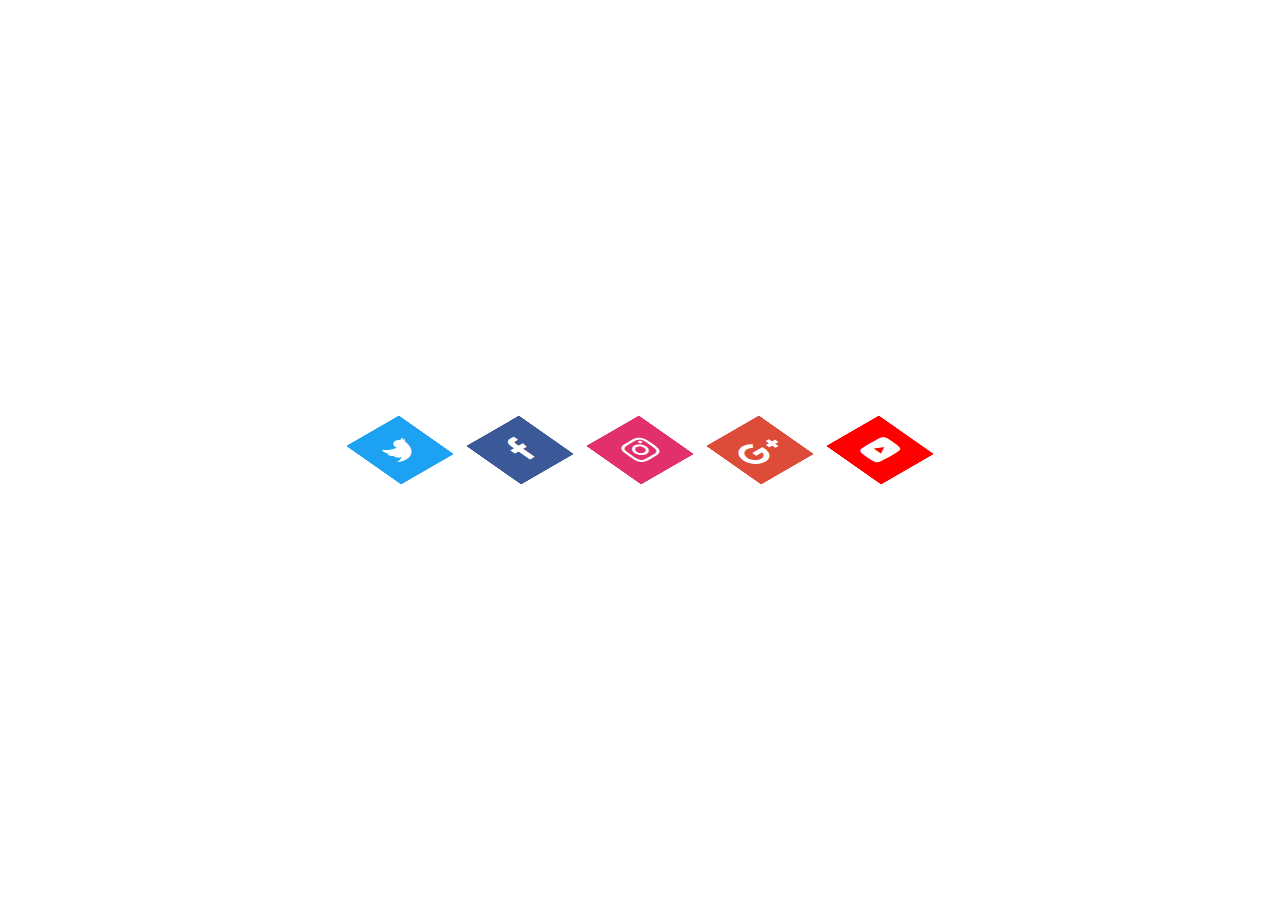
<file: Jim/templates/connect.html>
<!DOCTYPE html>
<html lang="en">
<head>
    <meta charset="UTF-8">
    <title>Social Media</title>
    <link rel="stylesheet" href="../static/connect.css">
    <link href="https://stackpath.bootstrapcdn.com/font-awesome/4.7.0/css/font-awesome.min.css" rel="stylesheet"
          integrity="sha384-wvfXpqpZZVQGK6TAh5PVlGOfQNHSoD2xbE+QkPxCAFlNEevoEH3Sl0sibVcOQVnN" crossorigin="anonymous">
</head>
<body>
<ul>
    <li>
        <a href="https://twitter.com">
            <span id="twitter"></span>
            <span id="twitter"></span>
            <span id="twitter"></span>
            <span id="twitter"></span>
            <span class="fa fa-twitter" id="twitter"></span>
        </a>
    </li>
</ul>
<ul>
    <li>
        <a href="https://facebook.com">
            <span id="facebook"></span>
            <span id="facebook"></span>
            <span id="facebook"></span>
            <span id="facebook"></span>
            <span class="fa fa-facebook-f" id="facebook"></span>
        </a>
    </li>
</ul>
<ul>
    <li>
        <a href="https://instagram.com">
            <span id="instagram"></span>
            <span id="instagram"></span>
            <span id="instagram"></span>
            <span id="instagram"></span>
            <span class="fa fa-instagram" id="instagram"></span>
        </a>
    </li>
</ul>
<ul>
    <li>
        <a href="https://plus.google.com">
            <span id="google-plus"></span>
            <span id="google-plus"></span>
            <span id="google-plus"></span>
            <span id="google-plus"></span>
            <span class="fa fa-google-plus" id="google-plus"></span>
        </a>
    </li>
</ul>
<ul>
    <li>
        <a href="htpps://youtube.com">
            <span id="youtube"></span>
            <span id="youtube"></span>
            <span id="youtube"></span>
            <span id="youtube"></span>
            <span class="fa fa-youtube-play" id="youtube"></span>
        </a>
    </li>
</ul>
</body>
</html>
</file>
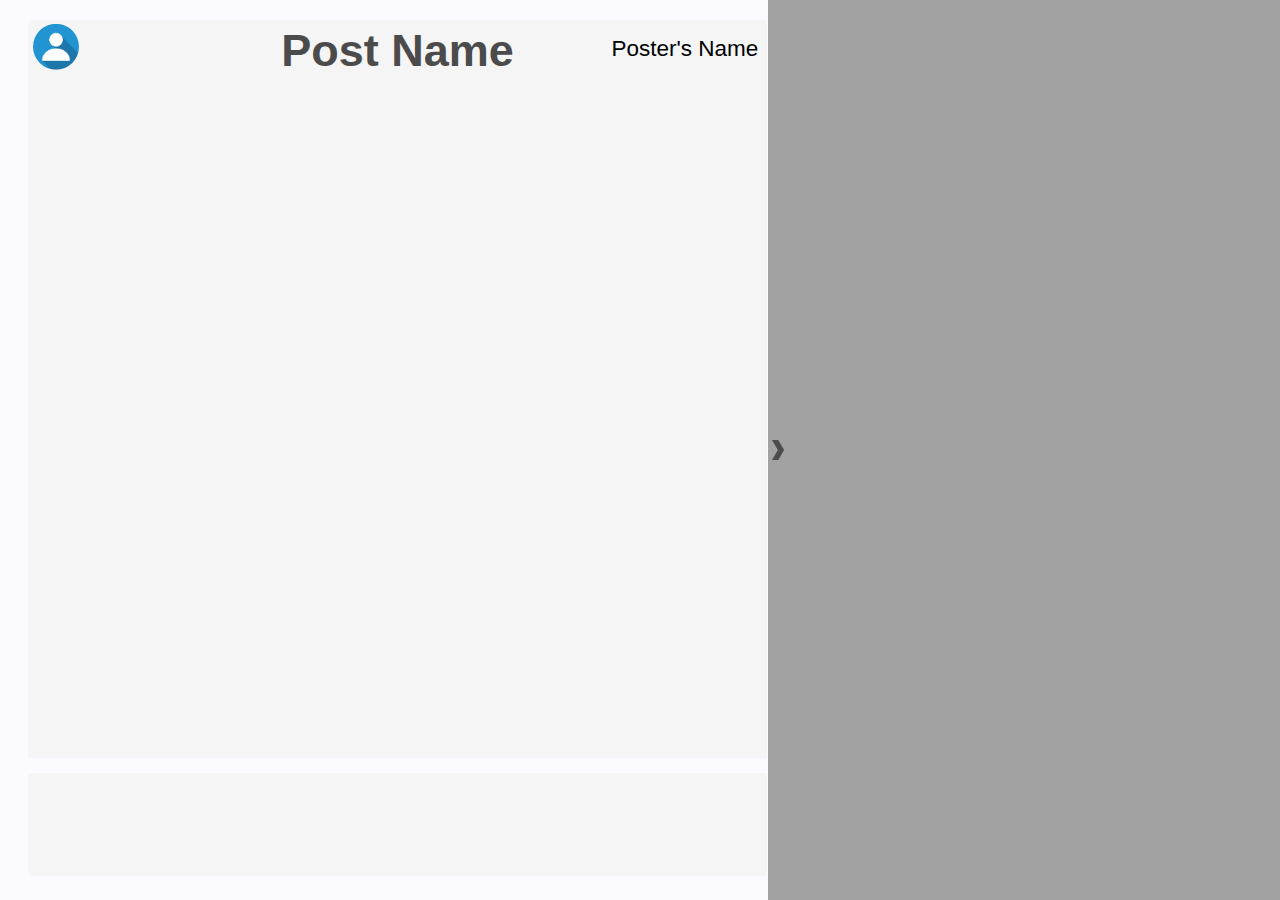
<file: Jim/templates/detail.html>
<!DOCTYPE html>
<html lang="en">
<head>
    <meta charset="UTF-8">
    <link rel="stylesheet" href="../static/detail.css">
    <link rel="stylesheet" href="../static/universals.css">
    <link rel="stylesheet" href="../static/post.css">
    <title>Detail</title>

</head>
<body>
     <div class="splitl main-bg">
     <!-- Left hand side of screen: post itself -->
         <div id="reuse"></div>
    </div>

    <div class="splitr sidebar-bg">
        <div style="visibility: hidden;" id="rhs">
        <!-- Right hand side of screen: user info -->
            <div>
                <!-- Number of followers and following -->
                <div class="followers" style="left: 25%;" id="flo">Followers 1234</div>
                <div class="followers" style="left: 75%;" id="fli">Following 1234</div>
            </div>

            <!-- Followed by dropdown -->
            <div class="box x">
                <div class="arrow top"></div>
                <p>Followed by:</p>
                <hr>
                <p>User Name</p>
                <hr>
                <p>User Name</p>
                <hr>
                <p>User Name</p>
            </div>

            <!-- Following dropdown -->
            <div class="box y">
                <div class="arrow top"></div>
                <p id="info">Following:</p>
                <hr>
                <p>User Name</p>
                <hr>
                <p>User Name</p>
                <hr>
                <p>User Name</p>
            </div>

            <div class="centered">
                <!-- Info about user -->
                <img src="../photos/profile_pics/default1.jpg" class="profile-pho" alt="Profile Photo">
                <h2>Poster's Name</h2>
                <p>Poster's Bio</p>
                <p>Poster's other posts</p>
            </div>
        </div>
        <a href="home.html"><img src="../photos/utility/r_chevron.png" class="chevron" alt=""></a>
        <!-- Open/close sidebar chevron -->


    </div>

    <script src="../js/jquery_PC.js"></script>
    <script>
        $ (document).ready(function () {
            $ ('#reuse').load('../templates/main-template.html');

            setTimeout(function(){
            document.getElementById('rhs').style.visibility = "visible";
            },1000);

            $("#flo").click(function(){
                if($('.x').is(':visible')){
                    $(".x").hide();
                }
                else {
                    $(".x").show();
                }
                if($('.y').is(':visible')){
                    $(".y").hide();
                }
            });

            $("#fli").click(function(){
                if($('.y').is(':visible')){
                    $(".y").hide();
                }
                else {
                    $(".y").show();
                }
                if($('.x').is(':visible')){
                    $(".x").hide();
                }
            });
        })
    </script>
</body>
</html>
</file>
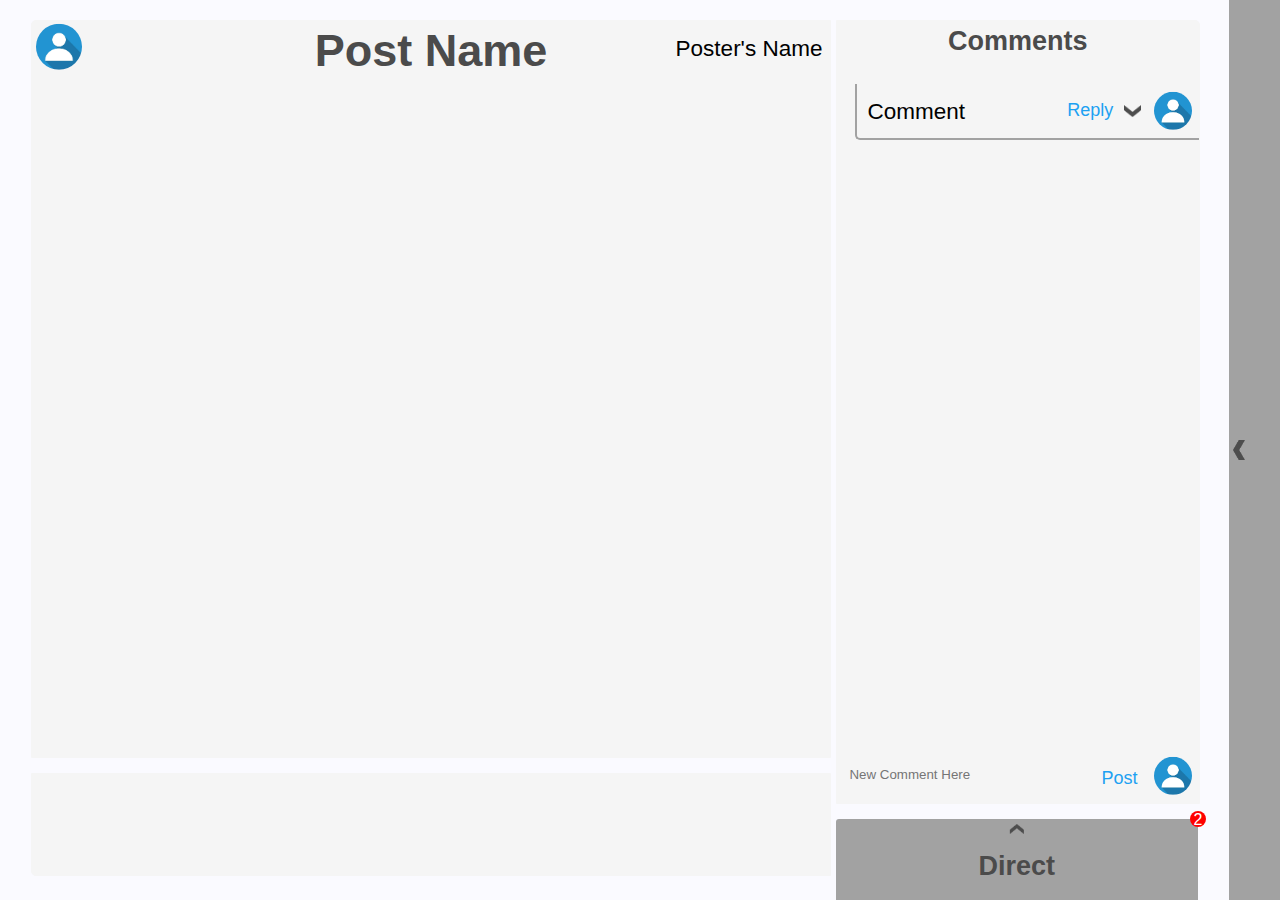
<file: Jim/templates/home.html>
<!DOCTYPE html>
<html lang="en">
<head>

    <meta charset="UTF-8">
    <link rel="stylesheet" type="text/css" href="../static/home.css">
    <link rel="stylesheet" type="text/css" href="../static/universals.css">
    <link rel="stylesheet" href="../static/post.css">
    <title>Home</title>

</head>
<body>
    <div class="splitl main-bg">
    <!-- Main area of screen  -->
        <div id="reuse"></div>
    </div>

    <div class="splitr sidebar-bg">
    <!-- Sidebar -->
        <a style="visibility: hidden;" id="me" href="me.html">
            <img src="../photos/profile_pics/default1.jpg" class="me-pho" alt="">
            <p class="me-txt">ME</p>
        </a>
        <a href="detail.html"><img src="../photos/utility/l_chevron.png" class="chevron" alt=""></a>
        <!-- Open/close sidebar chevron -->
    </div>

    <script src="../js/jquery_PC.js"></script>
    <script>
        $ (document).ready(function () {
            $ ('#reuse').load("../templates/main-template.html");

            setTimeout(function(){
                document.getElementById('me').style.visibility = "visible";
            },1000);
        })
    </script>
</body>
</html>
</file>
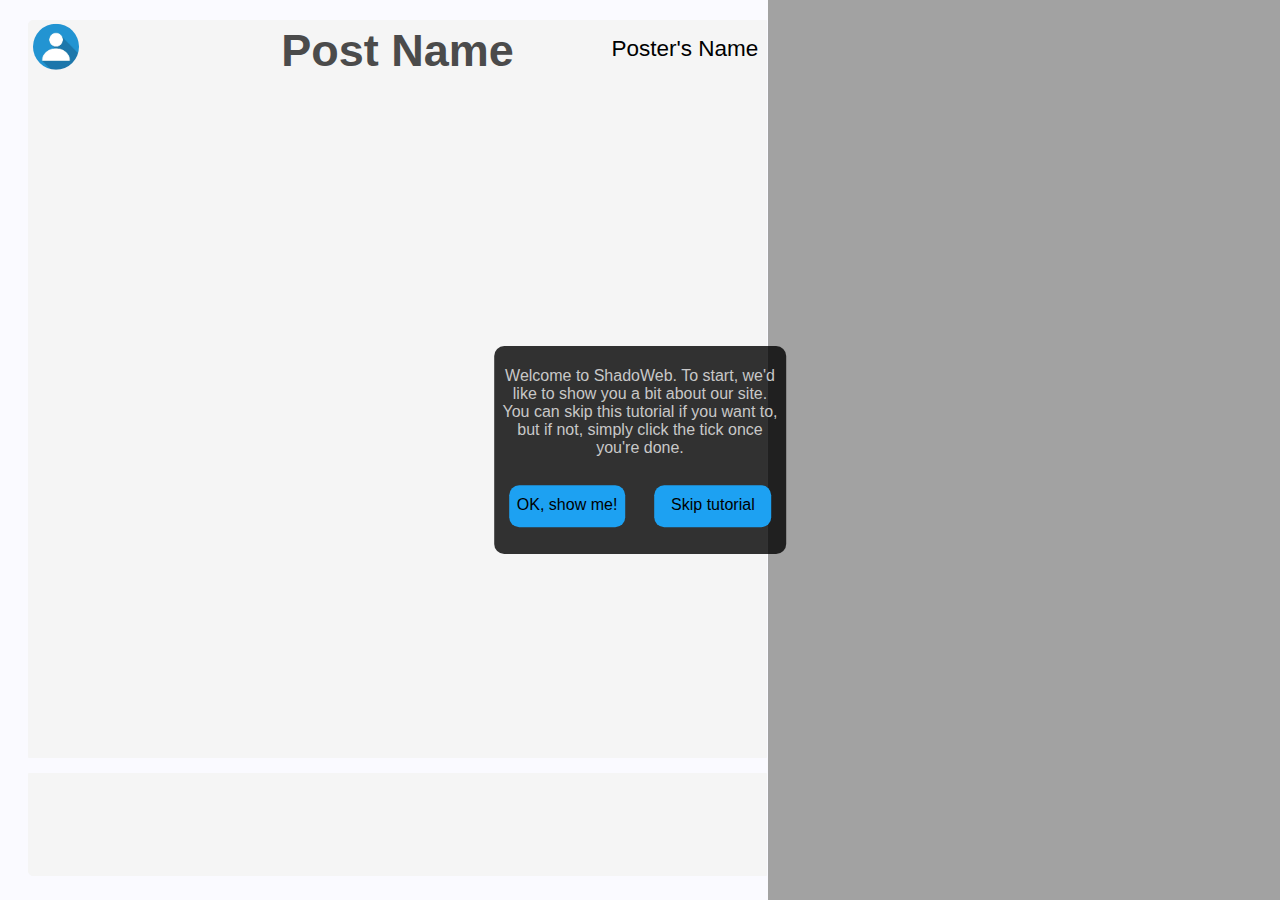
<file: Jim/templates/intro.html>
<!DOCTYPE html>
<html lang="en">
<head>
    <meta charset="UTF-8">
    <link rel="stylesheet" href="../static/detail.css">
    <link rel="stylesheet" href="../static/universals.css">
    <link rel="stylesheet" href="../static/post.css">
    <link rel="stylesheet" href="../static/intro.css">
    <link rel="stylesheet" href="../static/me.css">
    <title>Welcome</title>

</head>
<body>
<div class="splitl main-bg">
<!-- Left hand side of screen: post itself -->
    <div id="reuse"></div>
</div>

<div class="splitr sidebar-bg">
    <!-- Right hand side of screen: user info -->
    <div style="visibility: hidden;" id="rhs">
        <!-- Right hand side of screen: user info -->
        <img src="../photos/utility/back.png" class="back" alt="Back">
        <img src="../photos/utility/cog.png" class="cog" alt="Cog">
        <div>
            <!-- Number of followers and following -->
            <div class="followers" style="left: 25%;" id="flo">Followers 1234</div>
            <div class="followers" style="left: 75%;" id="fli">Following 1234</div>
        </div>

        <a class="add-post">Add Post</a>

        <div class="centered">
            <!-- Info about user -->
            <img src="../photos/profile_pics/default1.jpg" class="profile-pho" alt="Profile Photo">
            <h2>My Name</h2>
            <p>My Bio</p>
        </div>
    </div>
</div>

<div class="box done" id="begin" style="display: block; height: 22%">
    <p class="info">Welcome to ShadoWeb. To start, we'd like to show you a bit about our site. You can skip this tutorial if you want to, but if not, simply click the tick once you're done.</p>
    <div class="done-btn" id="start">
        <a class="cent"> OK, show me!</a>
    </div>
    <div class="more-btn">
        <a class="cent" href="home.html">Skip tutorial</a>
    </div>
</div>

<div class="box a" id="1">
    <div class="arrow top"></div>
    <img src="../photos/utility/tick.png" class="tick" alt="next">
    <p class="info">The post itself can be found here.</p>
</div>

<div class="box b" id="2">
    <div class="arrow top"></div>
    <img src="../photos/utility/tick.png" class="tick" alt="next">
    <p class="info">Basic information about the post is up here.</p>
</div>

<div class="box c" id="3">
    <div class="arrow left"></div>
    <img src="../photos/utility/tick.png" class="tick" alt="next">
    <p class="info">More information about the post above is displayed here.</p>
</div>

<div class="box d" id="4">
    <div class="arrow topl"></div>
    <img src="../photos/utility/tick.png" class="tick" alt="next">
    <p class="info">Click this cog to edit your profile.</p>
</div>

<div class="box e" id="5">
    <div class="arrow topr"></div>
    <img src="../photos/utility/tick.png" class="tick" alt="next">
    <p class="info">This'll take you to your feed & DMs</p>
</div>

<div class="box f" id="6">
    <div class="arrow top"></div>
    <img src="../photos/utility/tick.png" class="tick" alt="next">
    <p class="info">Find your profile here. It will display your user name, profile photo, bio and most recent posts. Check it at any time by simply clicking the chevron.</p>
</div>

<div class="box done" id="7">
    <p id="info">Well done, you've got to the end of this demo. You can come back here or find more information about how to use this site under the cog we just showed you.</p>
    <div class="done-btn">
        <a class="cent" href="me.html"> OK, got it! </a>
    </div>
    <div class="more-btn">
        <a class="cent" href="settings.html"> Show me more </a>
    </div>
</div>


    <script src="../js/jquery_PC.js"></script>
    <script>
        $(document).ready(function(){
            $ ('#reuse').load('../templates/main-template.html');

            setTimeout(function(){
                document.getElementById('rhs').style.visibility = "visible";
            },1000);

            var current = 1;

            $("#start").click(function(){
                $("#begin").hide();
                $("#" + current).show();
            });

            $(".tick").click(function(){
                $("#" + current).hide();
                current += 1;
                $("#" + current).show();
            });
        });
    </script>
</body>
</html>
</file>
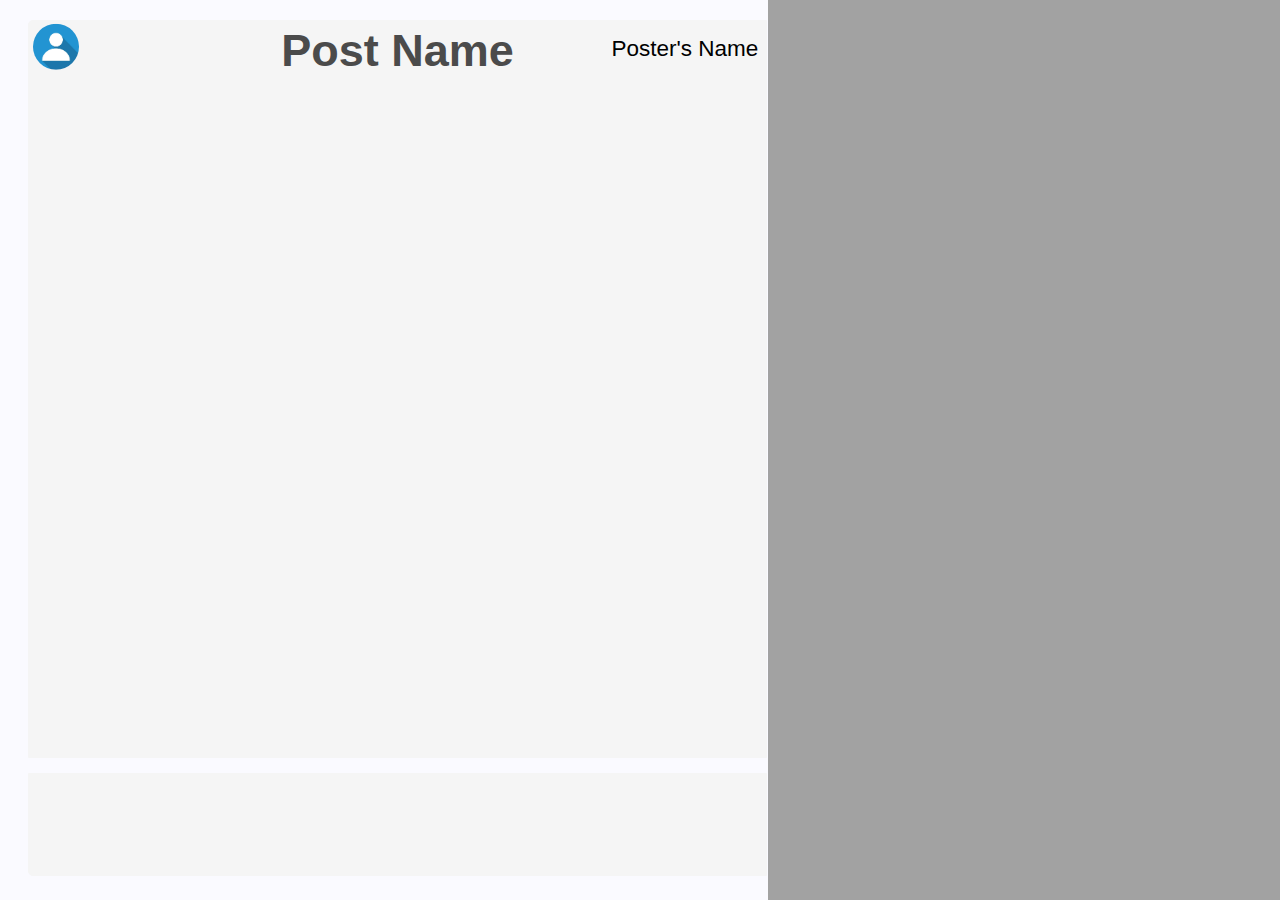
<file: Jim/templates/me.html>
<!DOCTYPE html>
<html lang="en">
<head>
    <meta charset="UTF-8">
    <link rel="stylesheet" href="../static/universals.css">
    <link rel="stylesheet" href="../static/detail.css">
    <link rel="stylesheet" href="../static/me.css">
    <link rel="stylesheet" href="../static/post.css">
    <title>My Profile</title>

</head>
<body>
     <div class="splitl main-bg">
     <!-- Left hand side of screen: post itself -->
         <div id="reuse"></div>
    </div>

    <div class="splitr sidebar-bg">
        <div style="visibility: hidden;" id="rhs">
        <!-- Right hand side of screen: user info -->
            <a href="home.html"><img src="../photos/utility/back.png" class="back" alt="Back"></a>
            <a href="settings.html"><img src="../photos/utility/cog.png" class="cog" alt="Cog"></a>
            <div>
                <!-- Number of followers and following -->
                <div class="followers" style="left: 25%;" id="flo">Followers 1234</div>
                <div class="followers" style="left: 75%;" id="fli">Following 1234</div>
            </div>

            <a class="add-post">Add Post</a>

            <!-- Followed by dropdown -->
            <div class="box x">
                <div class="arrow top"></div>
                <p>Followed by:</p>
                <hr>
                <p>User Name</p>
                <hr>
                <p>User Name</p>
                <hr>
                <p>User Name</p>
            </div>

            <!-- Following dropdown -->
            <div class="box y">
                <div class="arrow top"></div>
                <p>Following:</p>
                <hr>
                <p>User Name</p>
                <hr>
                <p>User Name</p>
                <hr>
                <p>User Name</p>
            </div>

            <!-- make post popup -->
            <div class="box z">
                <h2 class="z-title">New Post</h2>
                <p class="z-info">Post Type:</p>
                <a class="z-btn" id="text" style="top: 11px;">Text</a>
                <a class="z-btn" id="picture" style="display: none; top: 11px;">Picture</a>
                <textarea class="new-text" placeholder="Type Here"></textarea>
                <div id="pict" style="display: none">
                    <textarea class="new-descrip" placeholder="Type Description Here"></textarea>
                    <p class="z-info" style="top: 50px;">Choose Picture:</p>
                    <a class="z-btn" style="top: 60px; left: 25%; transform: translate(-50%, 0); width: auto;">Choose</a>
                </div>
                <a class="z-btn" id="post" style="bottom: 2%; left: 40%; transform: translate(-50%, 0);">Post</a>
                <a class="z-btn" id="cancel" style="bottom: 2%; left: 60%; transform: translate(-50%, 0);">Cancel</a>
            </div>

            <div class="centered">
                <!-- Info about user -->
                <img src="../photos/profile_pics/default1.jpg" class="profile-pho" alt="Profile Photo">
                <h2>My Name</h2>
                <p>My Bio</p>
                <p>My Posts</p>
            </div>
        </div>
    </div>

    <script src="../js/jquery_PC.js"></script>
    <script>
        $ (document).ready(function () {
            $ ('#reuse').load('../templates/main-template.html');

            setTimeout(function(){
            document.getElementById('rhs').style.visibility = "visible";
            },1000);

            $("#flo").click(function(){
                if($('.x').is(':visible')){
                    $(".x").hide();
                }
                else {
                    $(".x").show();
                }
                if($('.y').is(':visible')){
                    $(".y").hide();
                }
            });

            $("#fli").click(function(){
                if($('.y').is(':visible')){
                    $(".y").hide();
                }
                else {
                    $(".y").show();
                }
                if($('.x').is(':visible')){
                    $(".x").hide();
                }
            });

            $(".add-post").click(function(){
                $('.z').show();
            });

            $("#cancel").click(function(){
                $('.z').hide();
            });

            $("#text").click(function(){
                $(this).hide();
                $('.new-text').hide();
                $('#pict').show();
                $('#picture').show();
            });

            $("#picture").click(function(){
                $(this).hide();
                $('#text').show();
                $('.new-text').show();
                $('#pict').hide()
            });
        })
    </script>
</body>
</html>
</file>
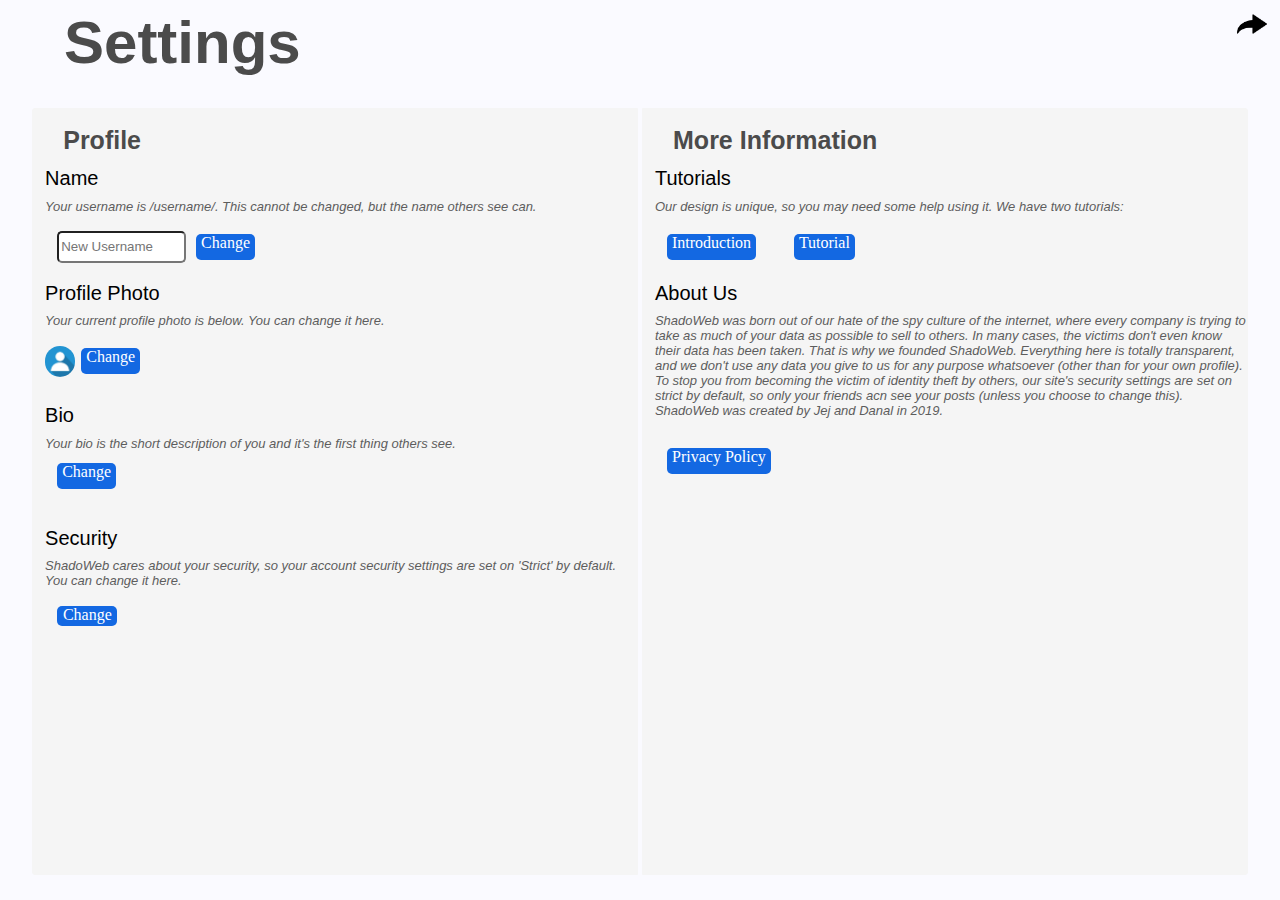
<file: Jim/templates/settings.html>
<!DOCTYPE html>
<html lang="en">
<head>
    <meta charset="UTF-8">
    <link rel="stylesheet" href="../static/settings.css">
    <link rel="stylesheet" href="../static/universals.css">
    <link rel="stylesheet" href="../static/post.css">
    <title>Settings</title>

</head>
<body class="main-bg">
        <a href="me.html"><img src="../photos/utility/back.png" class="back" alt="Back"></a>
        <p class="title title-colour">Settings</p>
            <div class="box lw box-bg">
                <strong class="subtitle title-colour">Profile</strong>

                <!-- Name change -->
                <div>
                    <p class="list-elem" style="top: 5%;">Name</p>
                    <p class="info-elem" style="top: 10%;">Your username is /username/. This cannot be changed, but the name others see can.</p>
                    <input id="newname" class="edit-elem" style="top: 18%; width: 20%;" type="text" placeholder="New Username">
                    <a id="name-chg" class="submit" style="top: 18%; left: 27%;" href="#">Change</a>
                </div>

                <!-- Profile photo change -->
                <div>
                    <p class="list-elem" style="top: 20%;">Profile Photo</p>
                    <p class="info-elem" style="top: 25%;">Your current profile photo is below. You can change it here.</p>
                    <img src="../photos/profile_pics/default1.jpg" alt="Profile Photo" class="photo-elem" style="top:33%;">
                    <a id="pho-chg" class="submit" style="top: 33%; left: 8%;" href="#">Change</a>
                </div>

                <!-- Bio change -->
                <div>
                    <p class="list-elem" style="top: 36%;">Bio</p>
                    <p class="info-elem" style="top: 41%;">Your bio is the short description of you and it's the first thing others see.</p>
                    <a id="b-chg" class="submit" style="top: 48%;" href="#">Change</a>
                </div>

                <!-- Security settings -->
                <div>
                    <p class="list-elem" style="top: 52%;">Security</p>
                    <p class="info-elem" style="top: 57%;">ShadoWeb cares about your security, so your account security settings are set on 'Strict' by default. You can change it here.</p>
                    <div class="dropdown">
                        <a id="drop" class="submit" style="left: 50%; top: 0; height: 20px; width: 50px; transform: translate(-50%, 0)" href="#">Change</a>
                        <div class="dd-menu">
                            <div class="dd-elem">Open</div>
                            <div class="dd-elem">Medium</div>
                            <div class="dd-elem">Private</div>
                            <div class="dd-elem">Strict</div>
                        </div>
                    </div>
                </div>
            </div>

        <!-- Popup for changing Name -->
        <div class="popup" id="nc-pop">
            <p id="newnamebox" class="info">Please enter a valid username. It must be longer than 5 characters.</p>
            <div id="yhbtn" class="ok-btn" style="display: none;">
                <a class="cent" href="#"> Yes </a>
            </div>
            <div id="nahbtn" class="no-btn" style="left: 50%; transform: translate(-50%, -50%);">
                <a class="cent" href="#"> Cancel </a>
            </div>
        </div>

        <!-- Popup for changing profile photo -->
        <div class="popup" id="pp-pop">
            <p class="info">Please upload a file to change your profile photo.</p>
            <div class="ok-btn">
                <a class="cent" href="#"> Upload a file </a>
            </div>
            <div class="no-btn">
                <a class="cent" href="#"> Cancel </a>
            </div>
        </div>

        <!-- Popup for changing bio -->
        <div class="popup" id="b-pop">
            <textarea class="new-bio" placeholder="Change Bio"></textarea>
            <div class="ok-btn">
                <a class="cent" href="#"> Change </a>
            </div>
            <div class="no-btn">
                <a class="cent" href="#"> Cancel </a>
            </div>
        </div>

            <div class="box lc box-bg">
                <strong class="subtitle title-colour">More Information</strong>

                <!-- Tutorials -->
                <div>
                    <p class="list-elem" style="top: 5%;">Tutorials</p>
                    <p class="info-elem" style="top: 10%;">Our design is unique, so you may need some help using it. We have two tutorials:</p>
                    <a class="submit" style="top: 18%;" href="intro.html">Introduction</a>
                    <a id="tuto-req" class="submit" style="top: 18%; left: 25%;" href="tutorial.html">Tutorial</a>
                </div>

                <!-- Site Info -->
                <div>
                    <p class="list-elem" style="top: 20%;">About Us</p>
                    <p class="info-elem" style="top: 25%;">ShadoWeb was born out of our hate of the spy culture of the internet, where every company is trying to take as much of your data as possible to sell to others. In many cases, the victims don't even know their data has been taken. That is why we founded ShadoWeb. Everything here is totally transparent, and we don't use any data you give to us for any purpose whatsoever (other than for your own profile). To stop you from becoming the victim of identity theft by others, our site's security settings are set on strict by default, so only your friends acn see your posts (unless you choose to change this). ShadoWeb was created by Jej and Danal in 2019.</p>
                    <a id="priv-pol" class="submit" style="top: 46%;">Privacy Policy</a>
                </div>
            </div>

        <!-- Popup for privacy policy -->
        <div class="popup" id="p-pop" style="width: 30%; height: 22%;">
            <p class="info">Our privacy policy is simple: none of the data you give to us will be used by us for anything other than displaying on your profile, and even then only if you want it to. In order for you to use our service, we need you to agree to this simple policy.</p>
            <div id="ok" class="no-btn" style="left: 50%; top: 81%; transform: translate(-50%, -50%); height: 20%;">
                <a class="cent"  href="#">I agree</a>
            </div>
        </div>

    <script src="../js/jquery_PC.js"></script>
    <script>
        $ (document).ready(function(){
            $ ('#reuse').load('../templates/reuse.html');

            var newname = document.getElementById('newname');
            newname.onkeyup = function(){
                if (newname.value !== '' && newname.value.length >= 5) {
                document.getElementById('newnamebox').innerHTML = 'Are you sure you want to change your name to "' + newname.value + '"?';
                $('#yhbtn').css({'display': 'block'});
                $('#nahbtn').css({'left': '55%', 'transform': 'translate(0, -50%)'});
            }};

            $("#name-chg").click(function(){
                $("#nc-pop").show();
            });

            $("#pho-chg").click(function(){
                $("#pp-pop").show();
            });

            $("#b-chg").click(function(){
                $("#b-pop").show();
            });

            $("#privacy").click(function(){
                $("#sec-pop").show();
            });

            $("#priv-pol").click(function(){
                $("#p-pop").show();
            });

            $("#drop, .dd-menu").hover(
                function(){$(".dd-menu").show(); $('#drop').css({'background-color': '#a2a2a2', 'border-bottom-right-radius': '0', 'border-bottom-left-radius': '0'});},
                function(){$(".dd-menu").hide(); $('#drop').css({'background-color': '#1368e2', 'border-bottom-right-radius': '5px', 'border-bottom-left-radius': '5px'});
            });

            $(".no-btn").click(function(){
                $(".popup").hide();
            });

            $("#ok").click(function(){
                $(".popup").hide();
            });

        })
    </script>
</body>
</html>
</file>
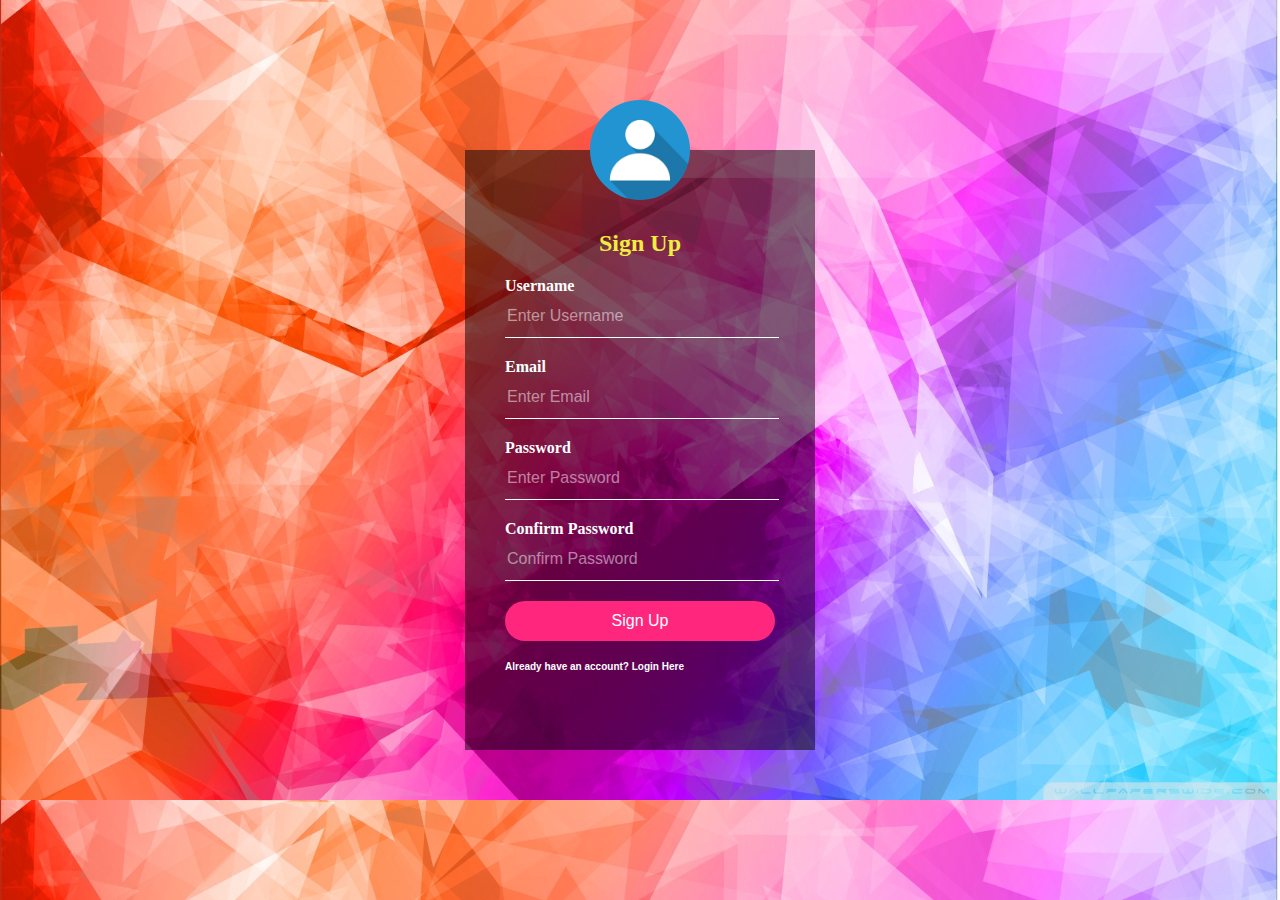
<file: Jim/templates/signup.html>
<!DOCTYPE html>
<html lang="en">
<head>
    <meta charset="utf-8">
     <title>Account</title>
    <link rel="stylesheet" href="../static/signup.css">
</head>
<body>
<div class="LoginBox1" id="L2">
<img src="../photos/profile_pics/default1.jpg" alt="img" class="user">
    <h2>Sign Up</h2>
    <form>
       <p> Username </p>
        <input type="text" id="register_username" name="Username" placeholder="Enter Username">
        <span></span>
        <p> Email </p>
        <input type="email" id="register_email" name="Email" placeholder="Enter Email">
        <span></span>
        <p> Password </p>
        <input type="password" id="register_password" name="Password" placeholder="Enter Password">
        <span></span>
        <p> Confirm Password </p>
        <span></span>
        <input type="password" name="Confirm Password" placeholder="Confirm Password" id="conf_pass">
        <input type="button" onclick="validateInputsRegister()" value="Sign Up" id="btn-register" placeholder="Sign Up">
        <p id="l_reg_p1"> Already have an account? <a href="#" id="reg_l"> Login Here </a></p>
    </form>
</div>
<div class="LoginBox" id="L1">
<img src="../photos/profile_pics/default1.jpg" alt="img" class="user">
    <h2>Login</h2>
    <form>
        <p>Email</p>
        <input type="email" id="login_email" name="Email" placeholder="Enter Email">
        <span></span>
        <p>Password</p>
        <input type="password" id="login_password" name="Password" placeholder="Enter Password">
        <span></span>
        <input type="button" onclick="validateInputsLogin()" value="Login" id="btn" name="" placeh  older="Sign In">
        <a id="forgot" href="#">Forgot Password?</a> <p id="l_reg_p"> Not signed up?
        <a id="l_reg"> Register Here </a></p>
    </form>
</div>
<script src="../js/register.js"></script>
<script src="https://ajax.googleapis.com/ajax/libs/jquery/3.1.0/jquery.min.js"></script>
<script src="../js/jquery_PC.js"></script>
    <script>
        $("#reg_l").click(function () {
            $("#L2").animate({height : "toggle", opacity : "toggle"}, "slow");
            $("#L1").animate({height : "toggle", opacity : "toggle"}, "slow");
        });
        $("#l_reg").click(function () {
            $("#L1").animate({height : "toggle", opacity : "toggle"}, "slow");
            $("#L2").animate({height : "toggle", opacity : "toggle"}, "slow");
        });
    </script>
</body>
</html>
</file>
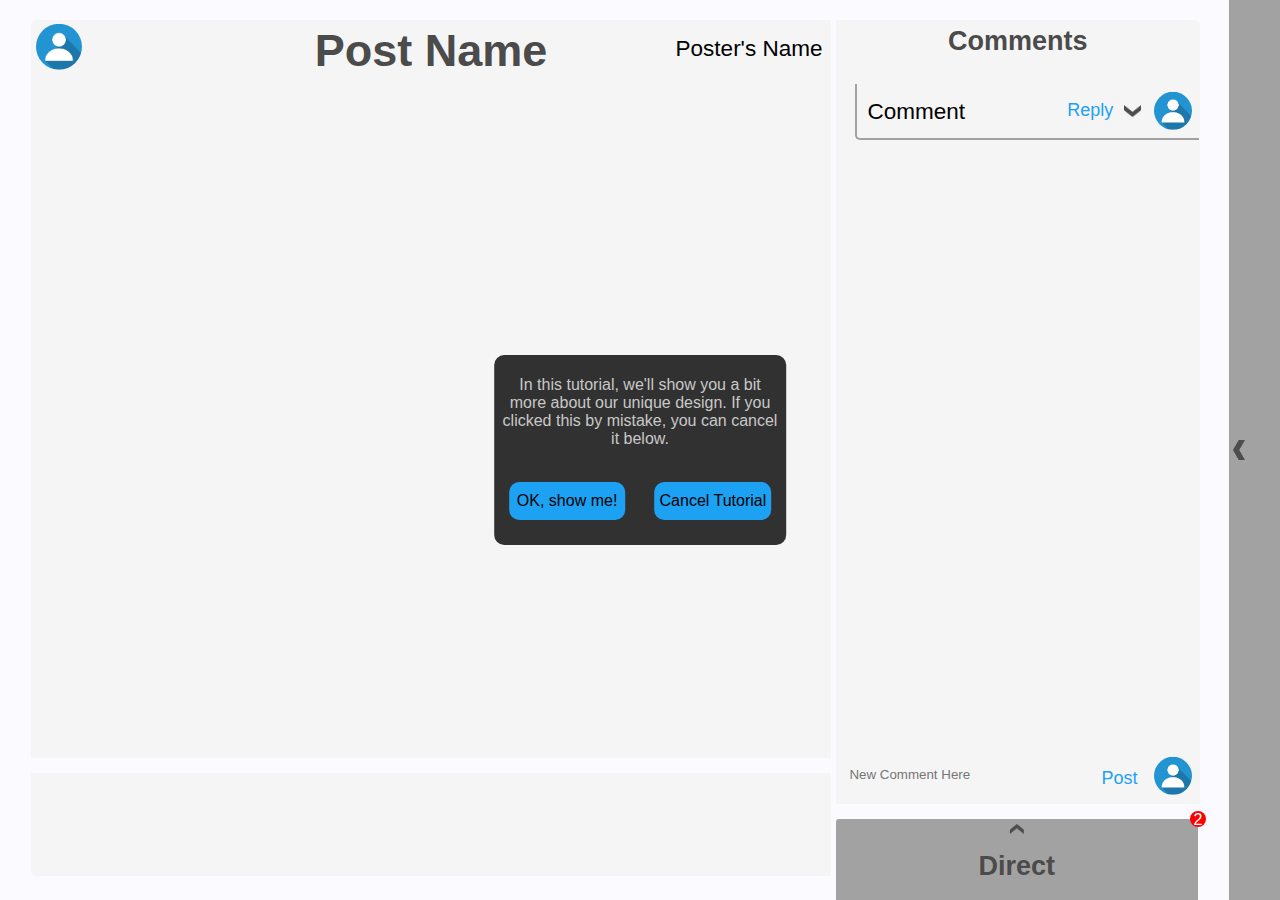
<file: Jim/templates/tutorial.html>
<!DOCTYPE html>
<html lang="en">
<head>

    <meta charset="UTF-8">
    <link rel="stylesheet" type="text/css" href="../static/home.css">
    <link rel="stylesheet" type="text/css" href="../static/universals.css">
    <link rel="stylesheet" href="../static/post.css">
    <link rel="stylesheet" href="../static/tutorial.css">
    <title>Home</title>

</head>
<body>
    <div class="splitl main-bg">
    <!-- Main area of screen  -->
        <div id="reuse"></div>
    </div>

    <div class="splitr sidebar-bg">
    <!-- Sidebar -->
        <img src="../photos/utility/l_chevron.png" class="chevron" alt="">
        <!-- Open/close sidebar chevron -->
    </div>

    <div class="box done" id="begin" style="display: block;">
        <p class="info">In this tutorial, we'll show you a bit more about our unique design. If you clicked this by mistake, you can cancel it below.</p>
        <div class="done-btn" id="start">
            <a class="cent">OK, show me!</a>
        </div>
        <div class="more-btn">
            <a class="cent" href="settings.html">Cancel Tutorial</a>
        </div>
    </div>

    <div class="box a" id="1">
        <img src="../photos/utility/tick.png" class="tick" alt="next">
        <p class="info">Your friends' posts will be displayed here. This is the equivalent of your 'feed' on other platforms. Content created by accounts you follow will be displayed here, and you can scroll up and down to see more. Scrolling up to the top will automatically refresh your feed.</p>
    </div>

    <div class="box b" id="2">
        <div class="arrow top"></div>
        <img src="../photos/utility/tick.png" class="tick" alt="next">
        <p class="info">Basic information about the post will be shown here, but this space is only for the post title and the name of the user who posted it.</p>
    </div>

    <div class="box c" id="3">
        <div class="arrow bottom"></div>
        <img src="../photos/utility/tick.png" class="tick" alt="next">
        <p class="info">You'll find much more useful information about the post above here - things like how many views, likes and dislikes it has. If you want to like or dislike the post, you can also do that here too.</p>
    </div>

    <script src="../js/jquery_PC.js"></script>
    <script>
        $ (document).ready(function () {
            $ ('#reuse').load('../templates/main-template.html');

            var current = 1;

            $("#start").click(function(){
                $("#begin").hide();
                $("#" + current).show();
            });

            $(".tick").click(function(){
                $("#" + current).hide();
                current += 1;
                $("#" + current).show();
            });
        })
    </script>
</body>
</html>
</file>
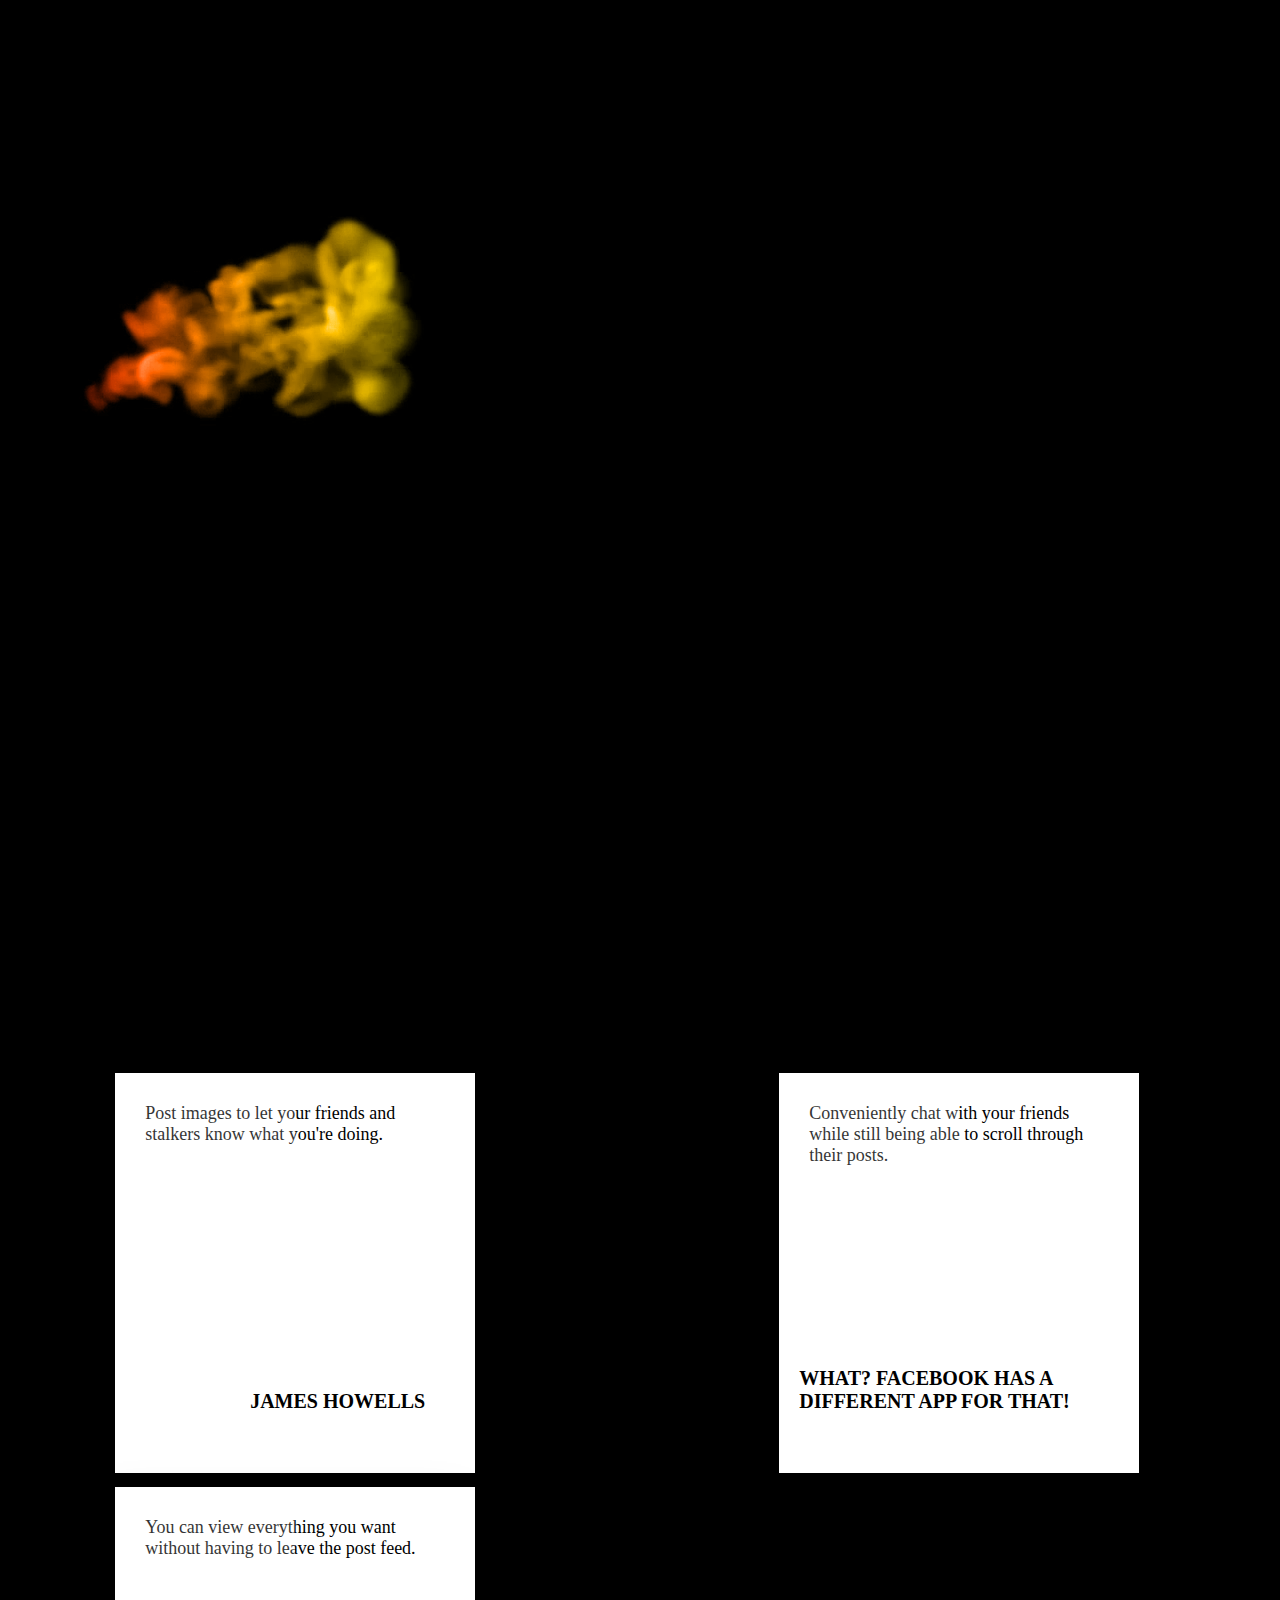
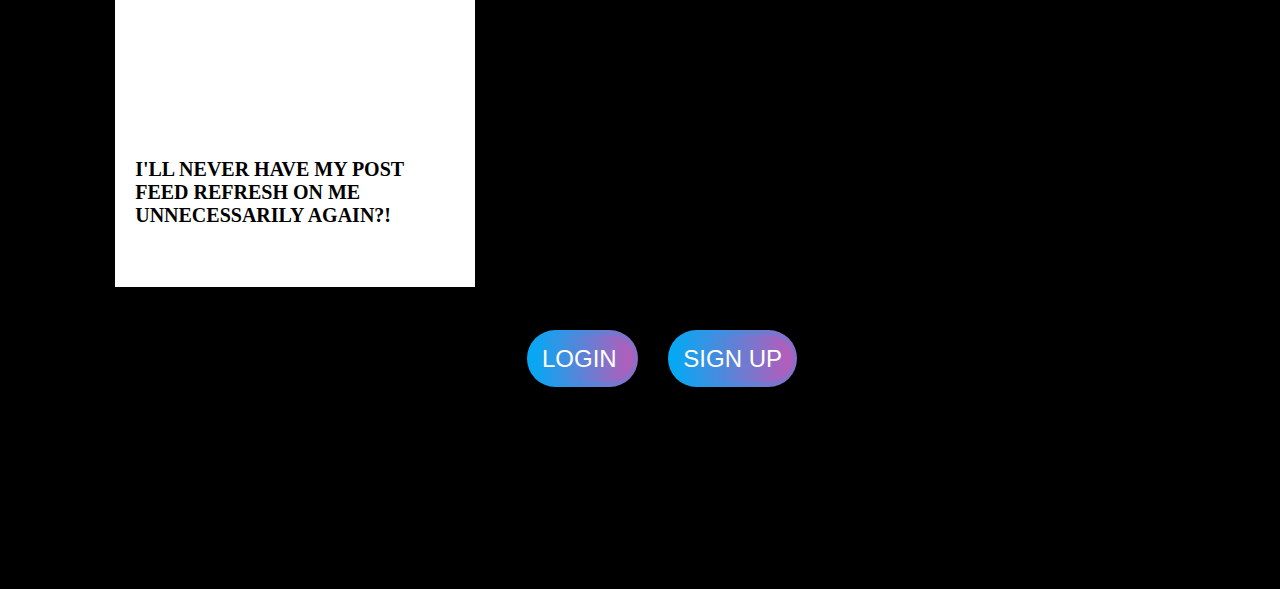
<file: Jim/templates/welcome.html>
<!DOCTYPE html>
<html lang="en">
<head>
    <title> Welcome </title>
    <link rel="stylesheet" href="../static/welcome.css">
</head>
<body>
<section id="square">
    <video src="../static/smoke.mp4" autoplay muted ></video>
    <h1>
        <span>S</span>
        <span>H</span>
        <span>A</span>
        <span>D</span>
        <span>O</span>
        <span>W</span>
        <span>E</span>
        <span>B</span>
    </h1>
</section>
<div class="buttons">
    <div class="quotes">
        <div>
            <div class="box box1">
                <p>Post images to let your friends and stalkers know what you're doing.</p>
                <h2> James Howells </h2>
            </div>
            <div class="bg"></div>
        </div>
        <div>
            <div class="box box2">
                <p>Conveniently chat with your friends while still being able to scroll through their posts.</p>
                <h2> What? Facebook has a different app for that! </h2>
            </div>
            <div class="bg"></div>
        </div>
        <div>
            <div class="box box3">
                <p> You can view everything you want without having to leave the post feed. </p>
                <h2> I'll never have my post feed refresh on me unnecessarily again?!</h2>
            </div>
            <div class="bg"></div>
        </div>
    </div>
    <a href="layout.html" id="login"> Login </a>
    <a href="signup.html" id="signup"> Sign Up </a>
</div>
<script src="../js/jquery_PC.js"></script>
<script>
    $ (document).ready(function () {
        $ ('video').delay(8000).fadeOut(500)
    });
</script>
</body>
</html>
</file>
<file: Jim/static/connect.css>
/* stylesheet for connect.html */

body{
    margin: 0;
    padding: 0;
    height: 100vh;
    display: flex;
    align-items: center;
    justify-content: center;
}

ul {
    position: relative;
    margin: 0;
    padding: 0;
    display: flex;
}

ul li {
    position: relative;
    list-style: none;
    width: 60px;
    height: 60px;
    margin: 0 30px;
    transform: rotate(-30deg) skew(25deg);
    background: #cccccc;
}

ul li span{
    position: absolute;
    top: 0;
    left: 0;
    width: 100%;
    height: 100%;
    background: #000000;
    transition: 0.5s;
    display: flex !important;
    align-items: center;
    justify-content: center;
    color: #ffffff;
    font-size: 30px !important;
}

ul li:hover span
{
    box-shadow: -1px 1px 1px rgba(0,0,0,.1);
}

ul li:hover span:nth-child(5)
{
    transform: translate(40px, -40px);
    opacity: 1;
}

ul li:hover span:nth-child(4)
{
    transform: translate(30px, -30px);
    opacity: .8;
}

ul li:hover span:nth-child(3)
{
    transform: translate(20px, -20px);
    opacity: .6;
}

ul li:hover span:nth-child(2)
{
    transform: translate(10px, -10px);
    opacity: .4;
}

ul li:hover span:nth-child(1)
{
    transform: translate(0, 0);
    opacity: .2;
}

ul li:nth-child(1) span[id="twitter"]
{
    background: #1da1f2;
}

ul li:nth-child(1) span[id="facebook"]
{
    background: #3b5998;
}

ul li:nth-child(1) span[id="instagram"]
{
    background: #e1306c;
}

ul li:nth-child(1) span[id="google-plus"]
{
    background: #DD4B39;
}

ul li:nth-child(1) span[id="youtube"]
{
    background: red;
}
</file>
<file: Jim/static/detail.css>
/* Style sheet for detail.html, me.html, intro.html, */

.splitl {
    height: 100%;
    width: 88.5%;
    position: fixed;
    z-index: 1;
    top: 0;
    overflow-x: hidden;
    padding-top: 20px;
    left: 0;
    animation-name: home-detail-big;
    animation-duration: 1s;
}

@keyframes home-detail-big {
    from {width: 96%}
    to {width: 88.5%}
}

.splitr {
    height: 100%;
    width: 40%;
    position: fixed;
    z-index: 1;
    top: 0;
    overflow-x: hidden;
    right: 0;
    animation-name: home-detail-small;
    animation-duration: 1s;
}

@keyframes home-detail-small {
    from {width: 4%;}
    to {width: 40%;}
}

.centered {
    position: absolute;
    top: 5%;
    left: 50%;
    transform: translate(-50%, 0);
    text-align: center;
}

.profile-pho {
    width: 100px;
    height: 100px;
    border-radius: 50%;
}

h2 {
    font-family: serif;
    font-weight: bold;
}

.followers {
    position: absolute;
    top: 11%;
    transform: translate(-50%, -50%);
    width: auto;
    height: auto;
    border: 1px solid black;
    border-radius: 2px;
    text-align: center;
    font-family: sans-serif;
    padding: 2px 2px 1px 2px;
}

.box {
    position: relative;
    display: none;
    transform: translate(-50%, 0);
    background-color: rgba(0,0,0,0.6);
    border-radius: 10px;
    z-index: 2;
    padding: 5px;
    color: #8c8c8c;
    font-family: sans-serif;
    top: 100px;
    width: 40%;
    height: auto;
}

.box .arrow {
    border-style: solid;
    position: absolute;
}

.top {
    width: 0;
    height: 0;
    border-color: transparent transparent rgba(0,0,0,0.8) transparent;
    border-width: 8px 8px 8px 8px;
    top: -8px;
    left: 50%;
    transform: translate(50%, -50%);
}

.x {
    left: 25%;
}

.y {
    left: 75%;
}
</file>
<file: Jim/static/universals.css>
/* things that are the same across the project, e.g. colours, go here */

.sidebar-bg {
    background-color: #a2a2a2;
}

.main-bg {
    background-color: #fafaff;
}

.box-bg {
    background-color: #f5f5f5;
    border: 1px solid #f5f5f5;
}

.chevron {
    position: absolute;
    top: 50%;
    height: 20px;
    left: 4px;
    transform: translate(0, -50%);
}

.title-colour {
    color: #4b4b4b;
}
</file>
<file: Jim/static/post.css>
/* stylesheet for home.html, me.html, detail.html, tutorial.html, intro.html */
/* Post box */

.post-box {
    position: absolute;
    left: 2.5%;
    width: 65%;
    height: 80%;
    border-top-left-radius: 5px;
}

.postname {
    position: relative;
    top: 0;
    left: 0;
    height: 7%;
    width: 100%;
}

#post-name {
    position: absolute;
    top: 50%;
    left: 50%;
    transform: translate(-50%, -43%);
    font-family: sans-serif;
    font-weight: bold;
    font-size: 5vh;
}

#poster-name {
    position: absolute;
    top: 50%;
    right: 1%;
    transform: translate(0, -43%);
    font-family: sans-serif;
    font-size: 2.5vh;
    text-decoration: none;
    color: #000000;
}

.poster-photo {
    position: absolute;
    top: 50%;
    left: 0.5%;
    height: 90%;
    border-radius: 50%;
    transform: translate(0, -50%);
}

/* Comments box */

.comment-box {
    position: absolute;
    left: 68%;
    width: 29.5%;
    height: 85%;
    border-top-right-radius: 5px;
}

.com-title {
    position: relative;
    top: 0;
    left: 0;
    height: 5%;
    width: 100%;
    line-height: 150%; /* vertically centres text */
    font-family: sans-serif;
    font-weight: bold;
    font-size: 3vh;
    text-align: center;
}

.comment {
    position: relative;
    top: 3%;
    left: 5%;
    height: 7%;
    width: 91.4%;
    border-bottom: 2px solid #a2a2a2;
    border-left: 2px solid #a2a2a2;
    border-bottom-left-radius: 5px;
    line-height: 245%; /* vertically centres text */
    font-family: sans-serif;
    font-size: 2.5vh;
    text-align: left;
    padding-left: 3%;
}

.reply {
    position: relative;
    top: 3%;
    left: 10%;
    height: 6%;
    width: 86.7%;
    border-bottom: 1px solid #a2a2a2;
    border-left: 1px solid #a2a2a2;
    border-right: 1px solid #a2a2a2;
    border-radius: 5px;
    line-height: 245%; /* vertically centres text */
    font-family: sans-serif;
    font-size: 2vh;
    text-align: left;
    padding-left: 3%;
}

#add-reply {
    display: none;
    position: relative;
    top: 3%;
    left: 10%;
    height: 6%;
    width: 86.7%;
    border-bottom: 1px solid #a2a2a2;
    border-left: 1px solid #a2a2a2;
    border-right: 1px solid #a2a2a2;
    border-radius: 5px;
    line-height: 245%; /* vertically centres text */
    font-family: sans-serif;
    font-size: 2vh;
    text-align: left;
    padding-left: 3%;
}

.new-com {
    position: absolute;
    bottom: 0;
    left: 0;
    height: 7%;
    width: 100%;
}

.type-comment {
    position: relative;
    top: 50%;
    left: 3%;
    width: 70%;
    height: 70%;
    transform: translate(0, -52%);
    background: transparent;
    border: none;
}

.post-comment {
    position: absolute;
    top: 50%;
    right: 17%;
    transform: translate(0, -40%);
    font-family: sans-serif;
    font-size: 2vh;
    color: #1da1f2;
    text-decoration: none;
}

.post-comment:hover {
    font-size: 2.5vh;
    color: #1357ae;
    text-decoration: underline;
}

.post-reply {
    position: absolute;
    top: 50%;
    right: 17%;
    transform: translate(0, -40%);
    font-family: sans-serif;
    font-size: 2vh;
    color: #1da1f2;
    text-decoration: none;
}

.img {
    position: absolute;
    top: 50%;
    right: 2%;
    height: 70%;
    border-radius: 50%;
    transform: translate(0, -50%);
}

.arrow {
    display: block;
    position: absolute;
    top: 50%;
    right: 17%;
    width: 5%;
    transform: translate(0, -50%);
}

/* Post Info */

.info-box {
    position: absolute;
    left: 2.5%;
    top: 84%;
    width: 65%;
    height: 11%;
    border-bottom-left-radius: 5px;
}

/* DM section */

.dm-box-cl {
    position: absolute;
    left: 68%;
    bottom: 0;
    width: 29.5%;
    height: 11%;
    border-top-right-radius: 3px;
    border-top-left-radius: 3px
}

.dm-box-main {
    position: absolute;
    display: none;
    left: 68%;
    bottom: 0;
    width: 29.5%;
    height: 96.75%;
    background-color: #f5f5f5;
    border: 1px solid #a2a2a2;
    border-top-right-radius: 5px;
}

.direct-txt {
    position: absolute;
    top: 20%;
    left: 50%;
    transform: translate(-50%, -50%);
    font-family: sans-serif;
    font-weight: bold;
    font-size: 3vh;
}

.notification {
    position: absolute;
    top: 0;
    right: 0;
    transform: translate(50%, -50%);
    width: 16px;
    height: 16px;
    border-radius: 50%;
    background: #ff0000;
    color: #ffffff;
    font-family: sans-serif;
    text-align: center;
}

.chat-request {
    position: relative;
    top: 48px;
    padding: 3px;
    left: 0;
    width: available;
    border-bottom: 1px solid #a2a2a2;
    font-family: sans-serif;
    font-size: 2vh;
}

.requests-chevron {
    position: absolute;
    right: 5px;
    top: 53px;
    height: 9px;
}

.unread {
    width: available;
    padding: 5px;
    border-bottom: 1px solid #a2a2a2;
    background-color: #f5f5f5;
}

.read {
    width: available;
    padding: 5px;
    border-bottom: 1px solid #a2a2a2;
}

.messager-photo {
    position: relative;
    top: 50%;
    left: 1%;
    height: 40px;
    border-radius: 50%;
    float: left;
}

.test {
    position: relative;
    top: 0;
    left: 13%;
    width: 85%;
    border: 1px solid black;
}

.messager-name {
    position: relative;
    top: 30%;
    left: 0;
    font-family: sans-serif;
    font-style: normal;
    font-size: 2.2vh;
    color: #4b4b4b;
    transform: translate(0, -50%);
}

.message-preview {
    position: absolute;
    top: 60%;
    left: 3%;
    font-family: sans-serif;
    font-style: italic;
    font-size: 1.5vh;
    color: #a2a2a2;
    transform: translate(0, -50%);

}

/* 'Me' link */

#me {
    position: absolute;
    top: 1%;
    right: 50%;
    transform: translate(50%, 0);
    width: 80%;
    height: 9%;
    border: 1px solid black;
    border-radius: 5px;
}

#me:hover {
    background-color: #c1c1c1;
}

.me-pho {
    position: absolute;
    top: 5%;
    right: 50%;
    transform: translate(50%, 0);
    width: 90%;
    border-radius: 50%;
}

.me-txt {
    position: absolute;
    top: 60%;
    right: 50%;
    transform: translate(57%, -50%);
    font-family: sans-serif;
    width: 70%;
    color: #000000;
}
</file>
<file: Jim/static/home.css>
/* stylesheet for home.html, tutorial.html */

.splitl {
    height: 100%;
    width: 96%;
    position: fixed;
    z-index: 1;
    top: 0;
    overflow-x: hidden;
    padding-top: 20px;
    left: 0;
    animation-name: detail-home-big;
    animation-duration: 1s;
}

@keyframes detail-home-big {
    from {width: 86%;}
    to {width: 96%}

}

.splitr {
    height: 100%;
    width: 4%;
    position: fixed;
    z-index: 1;
    top: 0;
    overflow-x: hidden;
    right: 0;
    animation-name: detail-home-small;
    animation-duration: 1s;
}

@keyframes detail-home-small {
    from {width: 40%}
    to {width: 4%}
}
</file>
<file: Jim/static/intro.css>
/* stylesheet for intro.html, tutorial.html */

.done-btn {
    position: absolute;
    top: 77%;
    right: 55%;
    transform: translate(0, -50%);
    width: 40%;
    height: 20%;
    border-radius: 10px;
    background: #1da1f2;
    text-align: center;
}

.more-btn {
    position: absolute;
    top: 77%;
    left: 55%;
    transform: translate(0, -50%);
    width: 40%;
    height: 20%;
    border-radius: 10px;
    background: #1da1f2;
    text-align: center;
}

.cent {
    font-family: sans-serif;
    color: #000000;
    text-decoration: none;
    position: absolute;
    top: 50%;
    left: 50%;
    transform: translate(-50%, -25%);
    width: 100%;
    height: 100%;
}

.tick {
    position: absolute;
    width: 15px;
    top: 5%;
    right: 2%;
}

.box {
    position: fixed;
    display: none;
    transform: translate(-50%, -50%);
    background-color: rgba(0,0,0,0.8);
    border-radius: 10px;
    z-index: 2;
    padding: 5px;
}

.a {
    width: 15%;
    height: 9%;
    top: 45%;
    left: 30%;
}

.b {
    width: 15%;
    height: 9%;
    top: 17%;
    left: 30%;
}

.c {
    width: 17.5%;
    height: 9%;
    top: 92.4%;
    left: 20%;
}

.d {
    width: 10%;
    height: 10%;
    top: 12%;
    left: 65.5%;
}

.e {
    width: 10%;
    height: 10%;
    top: 12%;
    left: 94%;
}

.f {
    width: 30%;
    height: 12%;
    top: 44%;
    left: 80%;
}

.done {
    width: 22%;
    height: 20%;
    top: 50%;
    left: 50%;
}

.box .arrow {
    border-style: solid;
    position: absolute;
}

.top {
    width: 0;
    height: 0;
    border-color: transparent transparent rgba(0,0,0,0.8) transparent;
    border-width: 8px 8px 8px 8px;
    top: -8px;
    left: 50%;
    transform: translate(-50%, -50%);
}

.left {
    width: 0;
    height: 0;
    border-color: transparent rgba(0,0,0,0.8) transparent transparent;
    border-width: 8px 8px 8px 8px;
    top: 50%;
    left: -8px;
    transform: translate(-50%, -50%);
}

.topl {
    width: 0;
    height: 0;
    border-color: transparent transparent rgba(0,0,0,0.8) transparent;
    border-width: 8px 8px 8px 8px;
    top: -8px;
    left: 6%;
}

.topr {
    width: 0;
    height: 0;
    border-color: transparent transparent rgba(0,0,0,0.8) transparent;
    border-width: 8px 8px 8px 8px;
    top: -8px;
    right: 6%;
}

.info {
    color: #c8c8c8;
    text-align: center;
    font-family: sans-serif;
}
</file>
<file: Jim/static/me.css>
/* stylesheet for me.html */

.cog {
    width: 15px;
    position: absolute;
    top: 1.5%;
    left: 2%;
}

.back {
    width: 18px;
    position: absolute;
    top: 1%;
    right: 2%;
}

.add-post {
    position: absolute;
    top: 70%;
    left: 50%;
    transform: translate(-50%, -50%);
    width: auto;
    height: auto;
    padding: 5px;
    border: 1px solid;
    border-radius: 5px;
    color: #1357ae;
    text-decoration: none;
}

.z {
    position: fixed;
    top: 50%;
    left: 50%;
    transform: translate(-50%, -50%);
    width: 50%;
    height: 28%;
    padding: 5px;
    background-color: rgba(0, 0, 0, 0.8);
}

.z-title {
    color: #cccccc;
    position: absolute;
    top: 0;
    left: 50%;
    transform: translate(-50%, -50%);
    font-family: serif;
    font-weight: bold;
}

.z-info {
    color: #cccccc;
    position: absolute;
    left: 1%;
    top: 15px;
    transform: translate(0 -50%);
    font-family: sans-serif;
}

.z-btn {
    position: absolute;
    left: 14%;
    transform: translate(0, 50%);
    width: auto;
    height: auto;
    padding: 5px 5px 3px 5px;
    border: 1px solid;
    border-radius: 5px;
    color: #a2a2a2;
    text-decoration: none;
    text-align: center;
}

.new-text {
    position: absolute;
    top: 55px;
    left: 2%;
    width: 95%;
    height: 46%;
    padding: 5px;
    border-radius: 5px;
    font-family: sans-serif;
}

.new-descrip {
    position: absolute;
    top: 90px;
    left: 2%;
    width: 95%;
    height: 29%;
    padding: 5px;
    border-radius: 5px;
    font-family: sans-serif;
}
</file>
<file: Jim/static/settings.css>
.title {
    font-family: sans-serif;
    font-weight: bold;
    font-size: 60px;
    color: #a2a2a2;
    position: absolute;
    top: -2%;
    left: 5%;
    transform: translate(0, -50%);
}

.subtitle {
    font-family: sans-serif;
    font-size: 25px;
    color: #1357ae;
    position: absolute;
    top: 4%;
    left: 5%;
    transform: translate(0, -50%);
}

.box {
    width: 47.2%;
    height: 85%;
    position: absolute;
    top: 12%;
}

.lw {
    left: 2.5%;
    border-top-left-radius: 3px;
    border-bottom-left-radius: 3px;
}

.lc {
    right: 2.5%;
    border-top-right-radius: 3px;
    border-bottom-right-radius: 3px;
}

.list-elem {
    position: absolute;
    left: 2%;
    font-family: sans-serif;
    font-size: 20px;
}

.info-elem {
    position: absolute;
    left: 2%;
    font-family: sans-serif;
    font-style: italic;
    font-size: 13px;
    color: #5d5d5d;
}

.photo-elem {
    width: 5%;
    border-radius: 50%;
    left: 2%;
    position: absolute;
    transform: translate(0, -50%);
}

.set-elem {
    position: absolute;
    left: 4%;
    font-family: sans-serif;
    font-size: 15px;
    transform: translate(0, -50%);
}

.edit-elem {
    font-family: sans-serif;
    color: #000000;
    position: absolute;
    left: 4%;
    height: 3.4%;
    transform: translate(0, -50%);
    border-radius: 5px;
}

.submit {
    height: 3.4%;
    padding-left: 5px;
    padding-right: 5px;
    width: auto;
    border-radius: 5px;
    position: absolute;
    left: 4%;
    transform: translate(0, -50%);
    background: #1368e2;
    color: #ffffff;
    text-decoration: none;
    text-align: center;
}

.profile-pho {
    width: 100px;
    height: 100px;
    border-radius: 50%;
}

.back {
    width: 30px;
    position: absolute;
    top: 1%;
    right: 1%;
}

.popup {
    position: fixed;
    display: none;
    top: 50%;
    left: 50%;
    transform: translate(-50%, -50%);
    background-color: rgba(0,0,0,0.8);
    border-radius: 10px;
    z-index: 2;
    padding: 5px;
    width: 22%;
    height: 15%;
    border-style: solid;
}

.info {
    color: #c8c8c8;
    text-align: center;
    font-family: sans-serif;
}

.cent {
    font-family: sans-serif;
    color: #ffffff;
    text-decoration: none;
    position: absolute;
    top: 50%;
    left: 50%;
    transform: translate(-50%, -25%);
    width: 100%;
    height: 100%;
}

.ok-btn {
    position: absolute;
    top: 77%;
    right: 55%;
    transform: translate(0, -50%);
    width: 40%;
    height: 25%;
    border-radius: 10px;
    background: #1368e2;
    text-align: center;
}

.no-btn {
    position: absolute;
    top: 77%;
    left: 55%;
    transform: translate(0, -50%);
    width: 40%;
    height: 25%;
    border-radius: 10px;
    background: #1368e2;
    text-align: center;
}

.new-bio {
    position: absolute;
    font-family: sans-serif;
    font-size: 15px;
    transform: translate(0, -50%);
    top: 30%;
    width: 95%;
    height: 50%;
}

/* dropdown menu */

.dropdown {
    position: absolute;
    top: 65%;
    left: 4%;
    width: 10%;
    height: 5%;
}

.dd-menu {
    display: none;
    position: absolute;
    top: 20px;
    width: 100%;
    height: auto;
}

.dd-elem {
    position: relative;
    left: 50%;
    height: 20px;
    width: 50px;
    padding-left: 5px;
    padding-right: 5px;
    transform: translate(-50%, 0);
    background: #1368e2;
    color: #ffffff;
    text-decoration: none;
    text-align: center;
}

.dd-elem:hover {
    background: #1369ff;
    border: 1px solid #1369ff;
}
</file>
<file: Jim/static/signup.css>
body {
  margin: 0;
  padding: 0;
  width: 100%;
  height: 800px;
  background-image: url('../photos/bg_login.jpg');
  background-size: 100% 100%;
}

h2{
  margin: 0;
  padding: 0 0 20px;
  color: #efed40;
  text-align: center;
}

.LoginBox{
  position: relative;
  top: 50%;
  left: 50%;
  transform: translate(-50%, -50%);
  width: 350px;
  height: 460px;
  padding: 80px 40px;
  box-sizing: border-box;
  background: rgba(0,0,0,.5);
}

.LoginBox p{
  margin: 0;
  padding: 0;
  font-weight: bold;
  color: #ffffff;
}

.LoginBox input{
  width: 100%;
  margin-bottom: 20px;
}

.LoginBox input[type="text"],
.LoginBox input[type="email"],
.LoginBox input[type="password"] {
 border: none;
  border-bottom: 1px solid #ffffff;
  background: transparent;
  outline: none;
  height: 40px;
  color: #ffffff;
  font-size: 16px;
}

.LoginBox input[type="button"] {
  border: none;
  outline: none;
  height: 40px;
  color: #ffffff;
  font-size: 16px;
  background: #ff267e;
  cursor: pointer;
  border-radius: 20px;
}

.LoginBox input[type="submit"]:hover {
  animation: change .5s linear forwards;
}

@keyframes change {
  0% {
    background: #ff267e;
    color: #ffffff;
  }
  100% {
    background: linear-gradient( 45deg, #f9ff2f, #ff3b33);
  }
}

.LoginBox a {
  color: #ffffff;
  font-size: 14px;
  font-weight: bold;
  text-decoration: none;
}

.LoginBox a:hover {
  color: yellow;
  font-style: italic;
}

.LoginBox1 a:hover {
  color: yellow;
  font-style: italic;
}

::placeholder {
  color: rgba(255,255,255,.5);
}

.user {
  width: 100px;
  height: 100px;
  border-radius: 50%;
  overflow: hidden;
  position: absolute;
  top: calc(-100px/2);
  left: calc(50% - 50px);
}

#L1 {
  display: none;
}

#forgot {
  font-size: 10px;
  padding: 0;
  font-family: sans-serif;
}

#l_reg_p {
  margin: 0;
  padding: 0;
  font-size: 10px;
  font-family: sans-serif;
}

#l_reg {
  margin: 0;
  padding: 0;
  font-size: 10px;
  position: relative;
}

#l_reg_p1 {
  margin: 0;
  padding: 0;
  font-size: 10px;
  font-family: sans-serif;
}

#reg_l {
  margin: 0;
  padding: 0;
  font-size: 10px;
}

.LoginBox1{
  position: absolute;
  top: 50%;
  left: 50%;
  transform: translate(-50%, -50%);
  width: 350px;
  height: 600px;
  padding: 80px 40px;
  box-sizing: border-box;
  background: rgba(0,0,0,.5);
}

.LoginBox1 p{
  margin: 0;
  padding: 0;
  font-weight: bold;
  color: #ffffff;
}

.LoginBox1 input{
  width: 100%;
  margin-bottom: 20px;
}

.LoginBox1 input[type="text"],
.LoginBox1 input[type="email"],
.LoginBox1 input[type="password"]
{
  border: none;
  border-bottom: 1px solid #ffffff;
  background: transparent;
  outline: none;
  height: 40px;
  color: #ffffff;
  font-size: 16px;
}

.LoginBox1 input[type="button"]
{
  border: none;
  outline: none;
  height: 40px;
  color: #ffffff;
  font-size: 16px;
  background: #ff267e;
  cursor: pointer;
  border-radius: 20px;
}

.LoginBox1 input[type="button"]:hover
{
  background: #efed40;
  color: #262626;
}

.LoginBox1 a
{
  color: #ffffff;
  font-size: 14px;
  font-weight: bold;
  text-decoration: none;
}

::placeholder
{
  color: rgba(255,255,255,.5);
}
</file>
<file: Jim/static/tutorial.css>
.done-btn {
    position: absolute;
    top: 77%;
    right: 55%;
    transform: translate(0, -50%);
    width: 40%;
    height: 20%;
    border-radius: 10px;
    background: #1da1f2;
    text-align: center;
}

.more-btn {
    position: absolute;
    top: 77%;
    left: 55%;
    transform: translate(0, -50%);
    width: 40%;
    height: 20%;
    border-radius: 10px;
    background: #1da1f2;
    text-align: center;
}

.cent {
    font-family: sans-serif;
    color: #000000;
    text-decoration: none;
    position: absolute;
    top: 50%;
    left: 50%;
    transform: translate(-50%, -25%);
    width: 100%;
    height: 100%;
}

.tick {
    position: absolute;
    width: 15px;
    top: 3%;
    right: 3%;
}

.box {
    position: fixed;
    display: none;
    transform: translate(-50%, -50%);
    background-color: rgba(0,0,0,0.8);
    border-radius: 10px;
    z-index: 2;
    padding: 5px;
}

.a {
    width: 20%;
    height: 24%;
    top: 43%;
    left: 33%;
}

.b {
    width: 20%;
    height: 14%;
    top: 17%;
    left: 33%;
}

.c {
    width: 20%;
    height: 20%;
    top: 80%;
    left: 33%;
}

.x {
    width: 20%;
    height: 20%;
    top: 50%;
    left: 80.5%;
}

.y {
    width: 22%;
    height: 20%;
    top: 50%;
    left: 84%;
}

.done {
    width: 22%;
    height: 20%;
    top: 50%;
    left: 50%;
}

.box .arrow {
    border-style: solid;
    position: absolute;
}

.bottom {
    width: 0;
    height: 0;
    border-color: rgba(0,0,0,0.8) transparent transparent transparent;
    border-width: 8px 8px 8px 8px;
    bottom: -8px;
    right: 50%;
    transform: translate(50%, -50%);
}

.top {
    width: 0;
    height: 0;
    border-color: transparent transparent rgba(0,0,0,0.8) transparent;
    border-width: 8px 8px 8px 8px;
    top: -8px;
    right: 50%;
    transform: translate(50%, -50%);
}

.left {
    width: 0;
    height: 0;
    border-color: transparent rgba(0,0,0,0.8) transparent transparent;
    border-width: 8px 8px 8px 8px;
    top: 50%;
    left: -8px;
    transform: translate(-50%, -50%);
}

.right {
    width: 0;
    height: 0;
    border-color: transparent transparent transparent rgba(0,0,0,0.8);
    border-width: 8px 8px 8px 8px;
    top: 50%;
    right: -8px;
    transform: translate(50%, -50%);
}

.info {
    color: #c8c8c8;
    text-align: center;
    font-family: sans-serif;
}
</file>
<file: Jim/static/welcome.css>
body {
	margin: 0;
	padding: 0;
}

section {
	height: 100vh;
	background: #000000;
}

section:before {
	content: '';
	position: absolute;
	top: 0;
	left: 0;
	width: 100%;
	height: 100%;
	background: linear-gradient(to right, red, orange, yellow, green, blue, rebeccapurple);
	mix-blend-mode: color;
	pointer-events: none;
}

video {
	object-fit: cover;
}

h1 {
	margin: 0;
	padding: 0;
	position: absolute;
	top: 50%;
	transform: translateY(-50%);
	width: 100%;
	text-align: center;
	color: #ddd;
	font-size: 5rem;
	font-family: sans-serif;
	letter-spacing: 0.2em;
}

h1 span {
	opacity: 0;
	display: inline-block;
	animation: animate .5s linear forwards;
}

h1 span:nth-child(1){
	animation-delay: 1s;
}
h1 span:nth-child(2){
	animation-delay: 2s;
}
h1 span:nth-child(3){
	animation-delay: 2.5s;
}
h1 span:nth-child(4){
	animation-delay: 3s;
}
h1 span:nth-child(5){
	animation-delay: 3.5s;
}
h1 span:nth-child(6){
	animation-delay: 3.75s;
}
h1 span:nth-child(7){
	animation-delay: 4s;
}
h1 span:nth-child(8){
	animation-delay: 4.5s;
}

@keyframes animate {
	0% {
		opacity: 0;
		transform: rotateY(90deg);
		filter: blur(10px);
	}
	100% {
		opacity: 1;
		transform: rotateY(0deg);
		filter: blur(0);
	}
}

section:after {
	margin: 0;
	padding: 0;
	top: 100%;
	background-color: #ffffff;
}

.quotes {
    width: 80%;
    min-height: 400px;
    display: flex;
    flex-wrap: wrap;
    justify-content: space-between;
    z-index: 2;
}

.quotes .box {
	margin: 2%;
	top: 40%;
	left: 30%;
    position: relative;
    width: 360px;
    height: 400px;
    background: #ffffff;
    overflow: hidden;
    transition: .5s;
    z-index: 2;
    box-sizing: border-box;
    padding: 30px;
    box-shadow: -10px 25px 50px rgba(0,0,0,.2);
}

.quotes .box:hover {
     box-shadow: -20px 50px 100px rgba(0,0,0,.5);
}

.quotes .bg {
    position: absolute;
    top: 0;
    left: 0;
    z-index: 1;
    opacity: 0;
    transition: 1s;
    pointer-events: none;
    width: 100%;
    height: 100%;
}

.quotes .box p {
    margin: 0;
    padding: 0;
    font-size: 18px;
}

.quotes .box:hover p {
   color: #ffffff;
}

.quotes .box h2 {
    position: absolute;
    bottom: 40px;
    right: 30px;
    margin: 20px;
    padding: 0;
    font-size: 20px;
    text-transform: uppercase;
}

.quotes .box:hover h2 {
   color: #ffffff;
}

.buttons {
	position: relative;
    top: 0;
    left: 0;
    z-index: 1;
    transition: 0.5s;
	opacity: 1;
    width: 100%;
    height: 100%;
	background-color: black;
}

.quotes .box.box1:hover ~ .bg,
.quotes .box.box1:hover
{
	opacity: 1;
	background: linear-gradient(#0319f4, #e91e63);
}

.quotes .box.box2:hover ~ .bg,
.quotes .box.box2:hover
{
    opacity: 1;
    background: linear-gradient(#ffc107, #19fd36);
}

.quotes .box.box3:hover ~ .bg,
.quotes .box.box3:hover
{
    opacity: 1;
    background: linear-gradient(#ffc107, #e91e63);
}

.quotes .box:before {
    content: '';
    position: absolute;
    top: 0;
    left: -50%;
    height: 100%;
    width: 100%;
    background: rgba(255, 255, 255, .2);
}

.buttons a {
	margin: 20px;
	padding: 10px;
	position: relative;
	left: 40%;
	transform: translate(-50%, -50%);
	width: 120px;
	height: 60px;
	text-align: center;
	line-height: 460px;
	color: #ffffff;
	font-size: 24px;
	text-transform: uppercase;
	text-decoration: none;
	font-family: sans-serif;
	box-sizing: border-box;
	background: linear-gradient(90deg, #03a9f4, #f441a5, #ffeb3b, #03a9f4);
	background-size: 400%;
	border-radius: 30px;
	z-index: 1;
}

a:hover {
	animation: trans 8s linear infinite;
}

@keyframes trans {
	0%
	{
		background-position: 0;
	}
	100%
	{
		background-position: 400%;
	}
}


.buttons a:before {
	content: '';
	position: absolute;
	top: -5px;
	left: -5px;
	right: -5px;
	bottom: -5px;
	z-index: -1;
	background: linear-gradient(90deg, #03a9f4, #f441a5, #ffeb3b, #03a9f4);
	background-size: 500%;
	border-radius: 30px;
	opacity: 1;
	transition: 0.5s;
}

.buttons a:hover:before {
	filter: blur(20px);
	opacity: 1;
	animation: trans 8s linear infinite;
}
</file>
